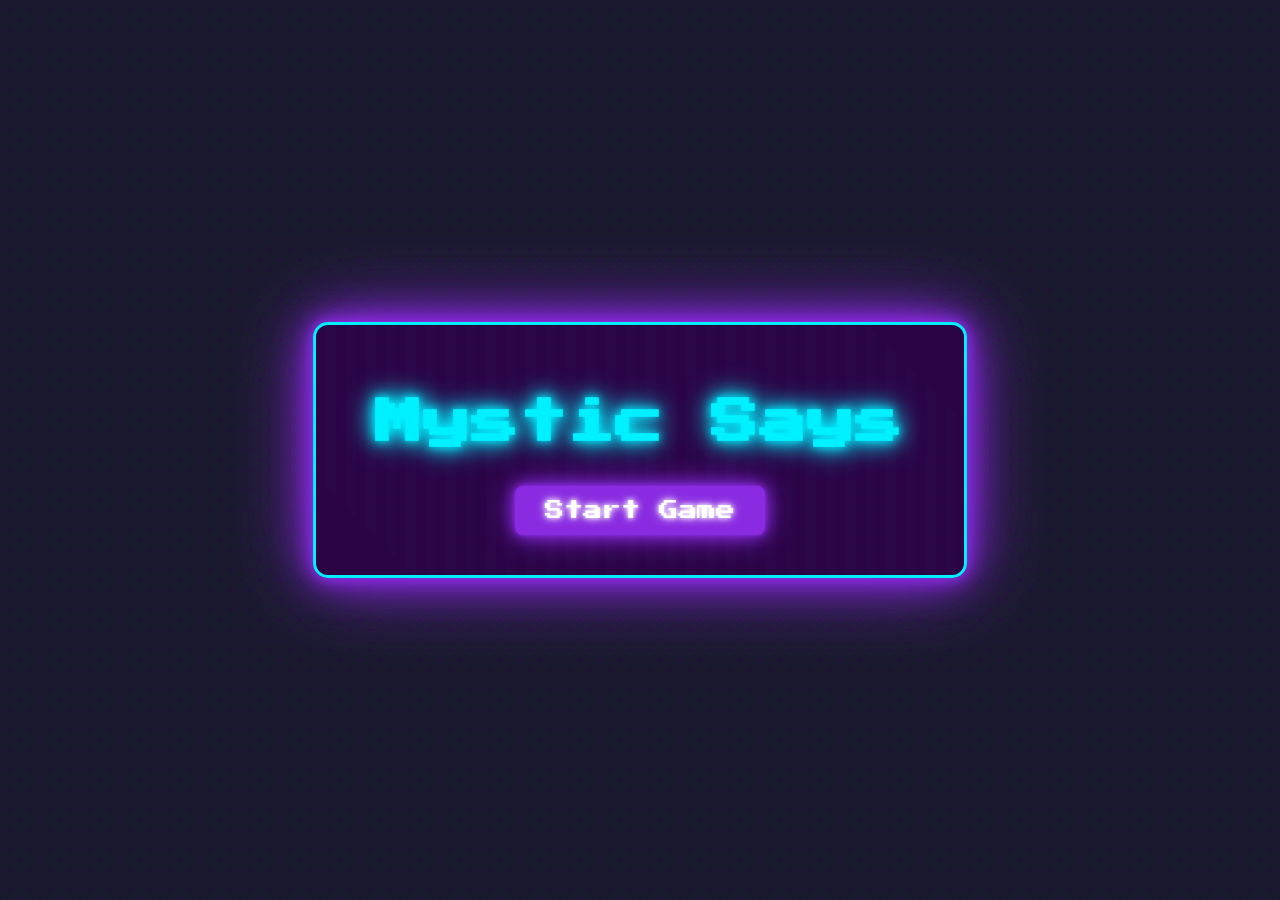
<file: index.html>
<!DOCTYPE html>
<html lang="en">
<head>
  <meta charset="UTF-8" />
  <meta name="viewport" content="width=device-width, initial-scale=1.0" />
  <title>Mystic Says</title>
  <link rel="stylesheet" href="style.css" />
  <link href="https://fonts.googleapis.com/css2?family=Press+Start+2P&display=swap" rel="stylesheet">

  <meta property="og:title" content="Mystic Says | Fun Memory Game" />
  <meta property="og:description" content="Test your memory skills with Mystic Says — a fun and challenging web game." />
  <meta property="og:image" content="https://nikshep-root.github.io/Mystic-Say-s/logo.png" />
  <meta property="og:url" content="https://nikshep-root.github.io/Mystic-Say-s/" />
  <meta property="og:type" content="website" />

  <meta name="twitter:card" content="summary_large_image">
  <meta name="twitter:title" content="Mystic Says | Fun Memory Game">
  <meta name="twitter:description" content="Test your memory skills with Mystic Says — a fun and challenging web game.">
  <meta name="twitter:image" content="https://nikshep-root.github.io/Mystic-Say-s/logo.png">
</head>
<body>
  <div class="container">
    <h1>Mystic Says</h1>
    <button id="startButton">Start Game</button>
  </div>
  <script src="script.js"></script>
</body>
</html>
</file>
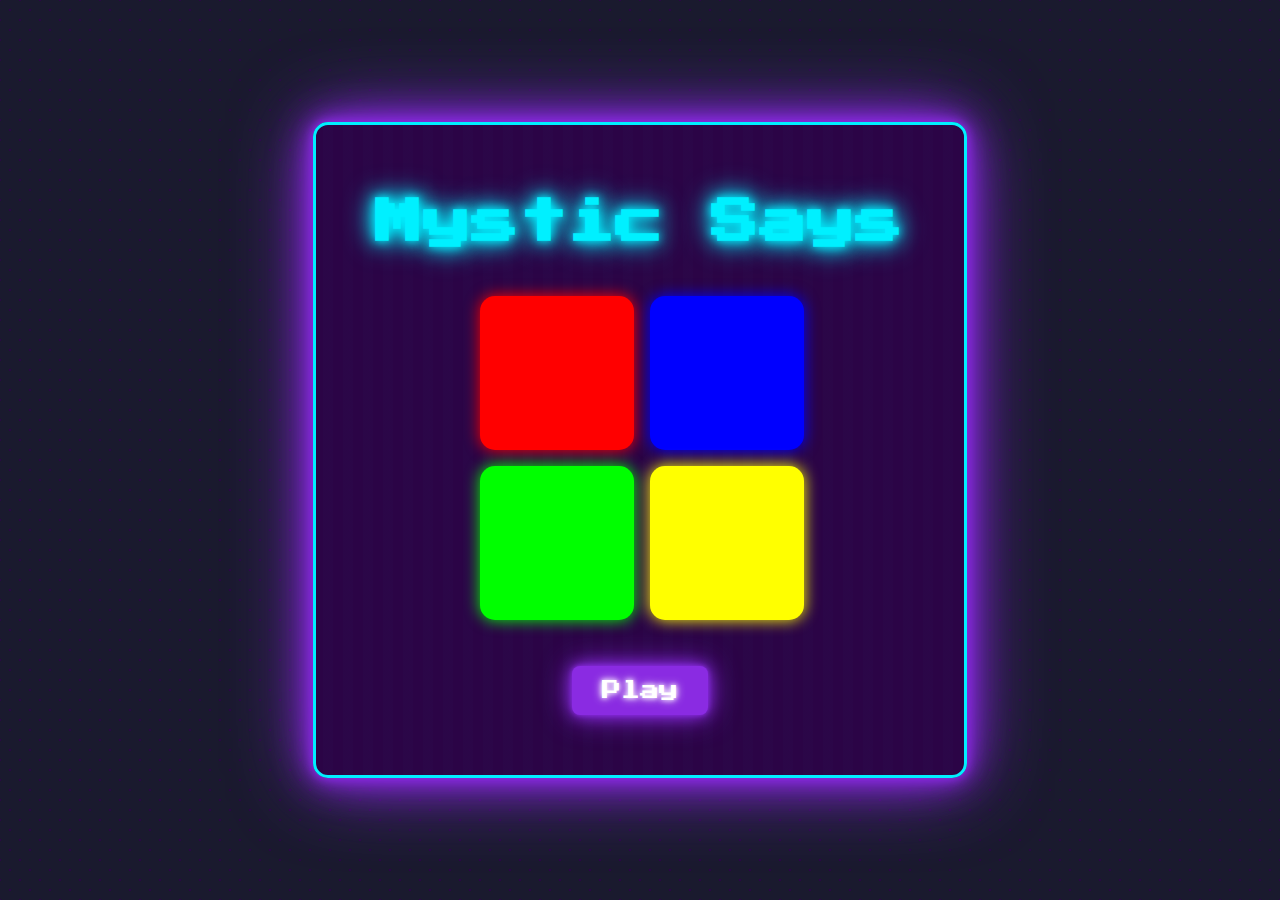
<file: game.html>
<!DOCTYPE html>
<html lang="en">
<head>
    <meta charset="UTF-8">
    <meta name="viewport" content="width=device-width, initial-scale=1.0">
    <title>Mystic Says Game</title>
    <link rel="icon" href="favicon.png" type="image/png">
    <link rel="stylesheet" href="style.css">
    <link href="https://fonts.googleapis.com/css2?family=Press+Start+2P&display=swap" rel="stylesheet">
</head>
<body>
    <div class="container">
        <h1>Mystic Says</h1>
        <div class="game-board">
            <div id="red" class="game-button red"></div>
            <div id="blue" class="game-button blue"></div>
            <div id="green" class="game-button green"></div>
            <div id="yellow" class="game-button yellow"></div>
        </div>
        <button id="playButton">Play</button>
        <div id="message" class="message"></div>
        <button id="restartButton" class="hidden">Restart</button>
    </div>
    <script src="script.js"></script>
</body>
</html>
</file>
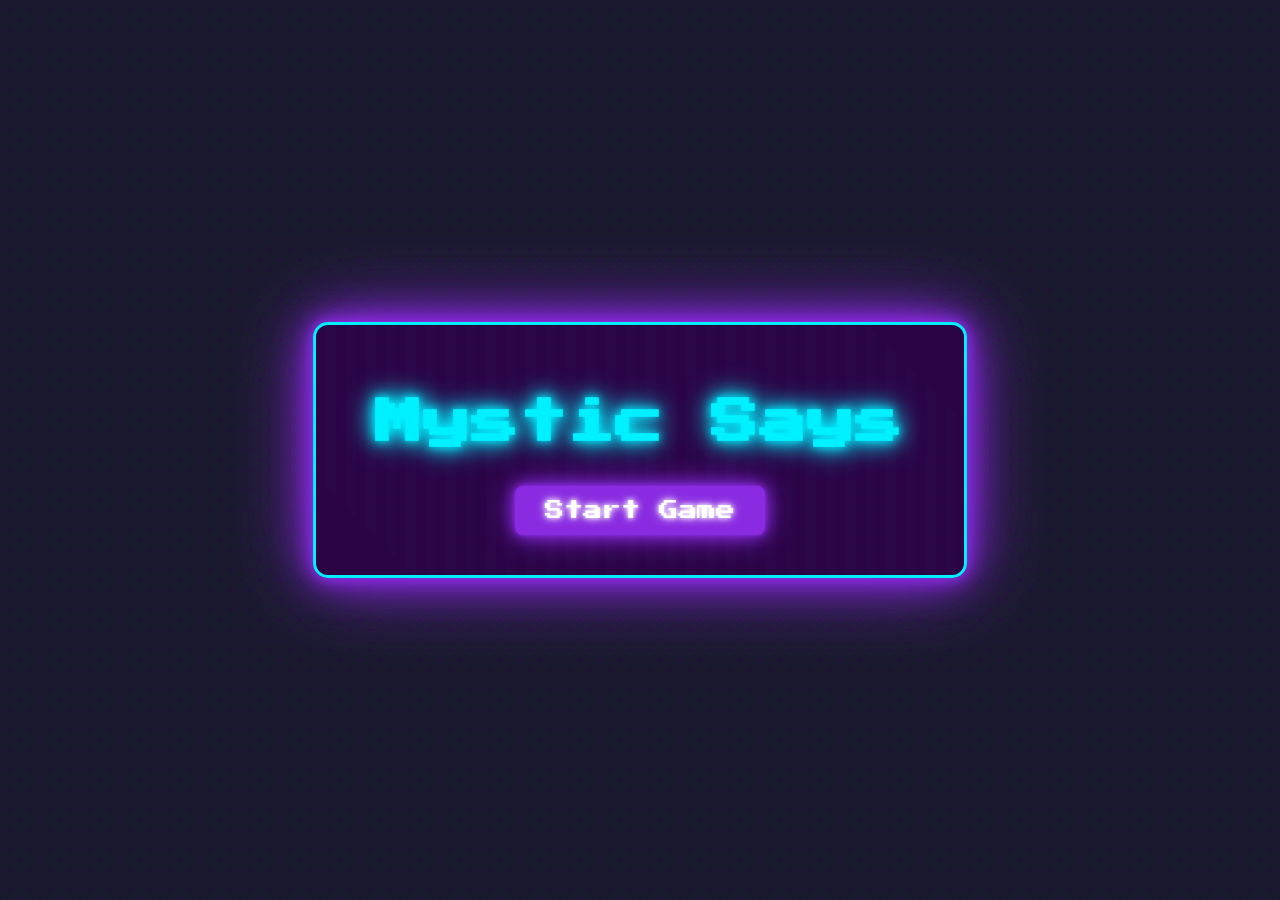
<file: start.html>
<!DOCTYPE html>
<html lang="en">
<head>
    <meta charset="UTF-8">
    <meta name="viewport" content="width=device-width, initial-scale=1.0">
    <title>Mystic Says</title>
    <link rel="stylesheet" href="style.css">
    <link href="https://fonts.googleapis.com/css2?family=Press+Start+2P&display=swap" rel="stylesheet">
</head>
<body>
    <div class="container">
        <h1>Mystic Says</h1>
        <button id="startButton">Start Game</button>
    </div>
    <script src="script.js"></script>
</body>
</html>
</file>
<file: style.css>
body {
    font-family: 'Press Start 2P', cursive;
    background-color: #1a1a2e; /* Dark purple/blue base */
    /* Adding a subtle pixel-art like background texture */
    background-image: radial-gradient(circle, #2e0249 1px, transparent 1px),
                      radial-gradient(circle, #2e0249 1px, transparent 1px);
    background-size: 20px 20px; /* Adjust size for pixel effect */
    background-position: 0 0, 10px 10px; /* Offset for staggered dots */
    color: #e0e0e0;
    display: flex;
    justify-content: center;
    align-items: center;
    min-height: 100vh;
    margin: 0;
    overflow: hidden;
}

.container {
    text-align: center;
    background-color: rgba(46, 2, 73, 0.9); /* Slightly transparent background */
    padding: 40px 60px;
    border-radius: 15px;
    /* Refined box shadow with multiple layers for a neon-like glow */
    box-shadow: 0 0 10px #8a2be2, /* Inner glow */
                0 0 20px #8a2be2,
                0 0 40px #8a2be2,
                0 0 80px #8a2be2; /* Outer glow */
    border: 3px solid #00f0ff; /* Brighter, more distinct border */
    position: relative;
    overflow: hidden;
    z-index: 1;
}

.container::before {
    content: '';
    position: absolute;
    top: -50%;
    left: -50%;
    width: 200%;
    height: 200%;
    background: repeating-linear-gradient(45deg, rgba(0,240,255,0.1), rgba(0,240,255,0.1) 10px, transparent 10px, transparent 20px);
    transform: rotate(45deg);
    z-index: -1;
    opacity: 0.1; /* Subtle scanline/glitch effect */
}

h1 {
    font-size: 3em;
    color: #00f0ff;
    text-shadow: 0 0 10px #00f0ff, 0 0 20px #00f0ff, 0 0 30px #00f0ff;
    margin-bottom: 40px;
}

button {
    background-color: #8a2be2;
    color: #fff;
    border: none;
    padding: 15px 30px;
    font-family: 'Press Start 2P', cursive;
    font-size: 1.2em;
    border-radius: 8px;
    cursor: pointer;
    /* More distinct button glow and animation */
    transition: all 0.2s ease-in-out;
    box-shadow: 0 0 5px #8a2be2, 0 0 15px #8a2be2, 0 0 30px #8a2be2;
    text-shadow: 0 0 5px #fff, 0 0 10px #fff;
}

button:hover {
    background-color: #9370db;
    transform: scale(1.05) rotateZ(1deg); /* Slight rotation on hover */
    box-shadow: 0 0 10px #9370db, 0 0 20px #9370db, 0 0 40px #9370db;
    text-shadow: 0 0 8px #fff, 0 0 15px #fff;
}

button:active {
    transform: scale(0.98);
    box-shadow: 0 0 5px #8a2be2, inset 0 0 5px #8a2be2;
}

.hidden {
    display: none;
}

.game-board {
    display: grid;
    grid-template-columns: 150px 150px;
    grid-template-rows: 150px 150px;
    gap: 20px;
    margin: 50px auto;
    width: 320px;
    height: 320px;
    perspective: 1000px;
}

.game-button {
    width: 150px;
    height: 150px;
    border-radius: 15px;
    cursor: pointer;
    transition: transform 0.1s ease-out, box-shadow 0.2s ease-in-out;
    border: 2px solid transparent; /* Base border for glowing effect */
}

.game-button.red {
    background-color: #ff0000;
    box-shadow: 0 0 15px #ff0000;
}

.game-button.blue {
    background-color: #0000ff;
    box-shadow: 0 0 15px #0000ff;
}

.game-button.green {
    background-color: #00ff00;
    box-shadow: 0 0 15px #00ff00;
}

.game-button.yellow {
    background-color: #ffff00;
    box-shadow: 0 0 15px #ffff00;
}

.game-button:hover {
    transform: scale(1.03);
}

.game-button.active {
    transform: scale(0.95);
    animation: button-press 0.2s ease-out; /* Add a slight animation for press */
    box-shadow: 0 0 20px, inset 0 0 10px; /* Reduced inner shadow */
    border: 2px solid rgba(255, 255, 255, 0.5); /* White highlight on active */
}

@keyframes button-press {
    0% { transform: scale(1); }
    50% { transform: scale(0.9); }
    100% { transform: scale(0.95); }
}

.game-button.red.active {
    box-shadow: 0 0 30px #ff0000, inset 0 0 15px #ff0000;
}

.game-button.blue.active {
    box-shadow: 0 0 30px #0000ff, inset 0 0 15px #0000ff;
}

.game-button.green.active {
    box-shadow: 0 0 30px #00ff00, inset 0 0 15px #00ff00;
}

.game-button.yellow.active {
    box-shadow: 0 0 30px #ffff00, inset 0 0 15px #ffff00;
}

.message {
    font-size: 1.5em;
    color: #ff00ff;
    text-shadow: 0 0 10px #ff00ff;
    margin-top: 20px;
}

.glitch {
    animation: glitch-effect 1s infinite alternate;
}

@keyframes glitch-effect {
    0% { text-shadow: 0 0 10px #ff00ff; transform: translate(0); opacity: 1; }
    10% { text-shadow: -3px -3px 0 #00f0ff, 3px 3px 0 #ff00ff; transform: translate(3px, 3px); opacity: 0.8; }
    20% { text-shadow: 2px 2px 0 #00ff00, -2px -2px 0 #ff0000; transform: translate(-2px, -2px); opacity: 1; }
    30% { text-shadow: -4px 4px 0 #ffff00, 4px -4px 0 #00f0ff; transform: translate(4px, -4px); opacity: 0.7; }
    40% { text-shadow: 1px -1px 0 #ff00ff, -1px 1px 0 #00ff00; transform: translate(-1px, 1px); opacity: 1; }
    50% { text-shadow: -2px 2px 0 #00f0ff, 2px -2px 0 #ff0000; transform: translate(-2px, -2px); opacity: 0.85; }
    60% { text-shadow: 3px -3px 0 #ff00ff, -3px 3px 0 #00ff00; transform: translate(3px, 3px); opacity: 1; }
    70% { text-shadow: -1px -1px 0 #ffff00, 1px 1px 0 #00f0ff; transform: translate(-1px, -1px); opacity: 0.9; }
    80% { text-shadow: 2px 2px 0 #ff0000, -2px -2px 0 #00ff00; transform: translate(2px, 2px); opacity: 1; }
    90% { text-shadow: -3px 0px 0 #00f0ff, 3px 0px 0 #ff00ff; transform: translate(0px, 0px); opacity: 0.75; }
    100% { text-shadow: 0 0 10px #ff00ff; transform: translate(0); opacity: 1; }
}
</file>
